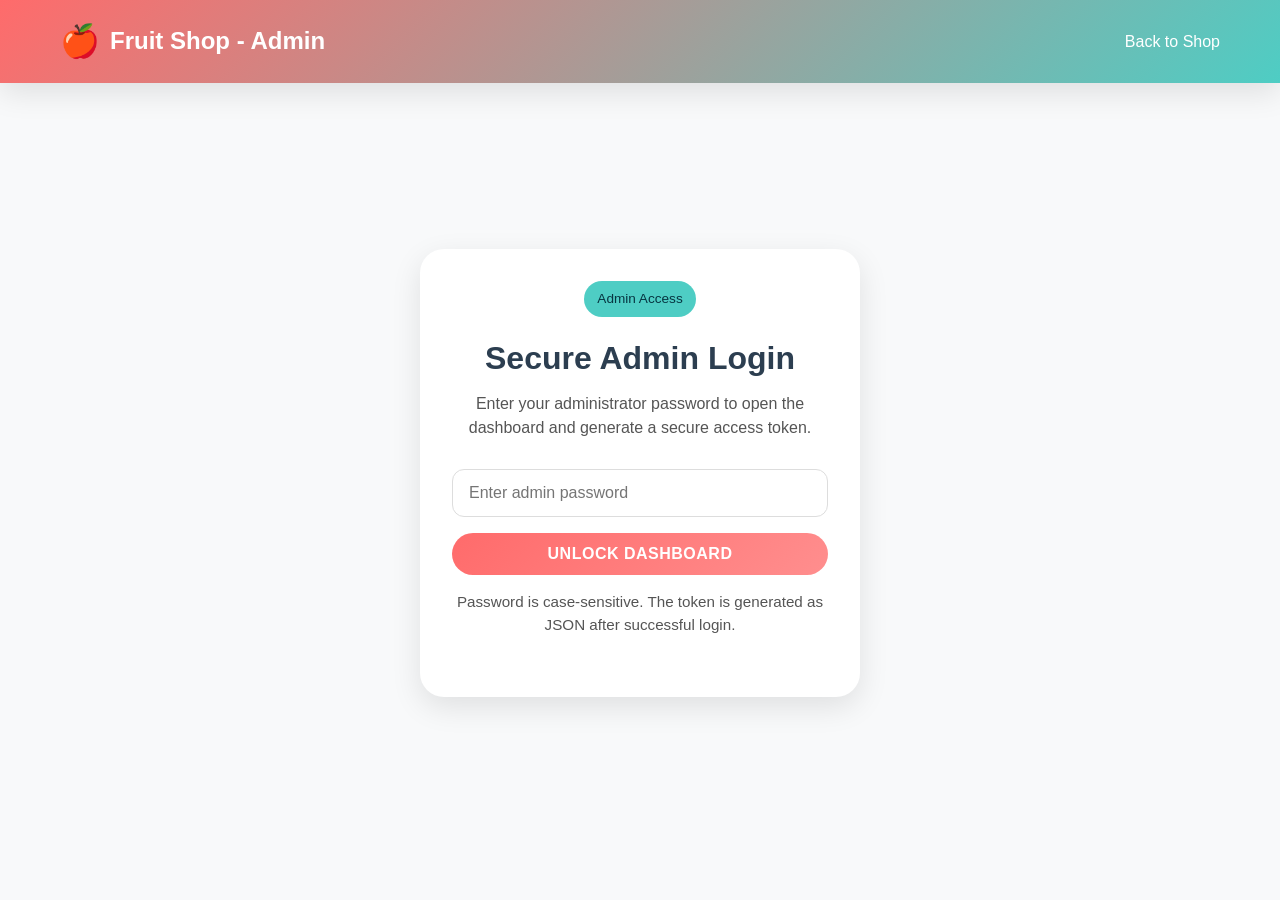
<file: admin.html>
<!DOCTYPE html>
<html lang="en">
<head>
    <meta charset="UTF-8">
    <meta name="viewport" content="width=device-width, initial-scale=1.0">
    <title>Fruit Shop - Admin Login</title>
    <link rel="stylesheet" href="styles.css">
    <style>
        .admin-container {
            max-width: 1200px;
            margin: 2rem auto;
            padding: 0 20px;
        }
        .admin-login-wrapper {
            min-height: calc(100vh - 120px);
            display: flex;
            align-items: center;
            justify-content: center;
            padding: 2rem 20px;
        }
        .admin-login-card {
            width: 100%;
            max-width: 440px;
            background: white;
            border-radius: 24px;
            padding: 2rem;
            box-shadow: var(--shadow);
            text-align: center;
        }
        .admin-login-card h2 {
            margin-bottom: 0.5rem;
            font-size: 2rem;
        }
        .admin-login-card p {
            color: #555;
            margin-bottom: 1.8rem;
            line-height: 1.5;
        }
        .login-field {
            width: 100%;
            padding: 14px 16px;
            border: 1px solid #ddd;
            border-radius: 12px;
            margin-bottom: 1rem;
            font-size: 1rem;
            transition: var(--transition);
        }
        .login-field:focus {
            border-color: var(--secondary-color);
            outline: none;
            box-shadow: 0 0 0 4px rgba(78, 205, 196, 0.15);
        }
        .login-helper {
            color: #777;
            margin-top: 1rem;
            font-size: 0.95rem;
        }
        .dashboard-header {
            display: flex;
            flex-wrap: wrap;
            justify-content: space-between;
            gap: 1rem;
            align-items: center;
            margin-bottom: 1.5rem;
        }
        .dashboard-header h2 {
            margin-bottom: 0.5rem;
        }
        .dashboard-actions {
            display: flex;
            flex-wrap: wrap;
            gap: 1rem;
            align-items: center;
        }
        .token-box {
            background: #f4f9ff;
            border: 1px solid #d0e8ff;
            color: #1b3d70;
            padding: 1rem 1.2rem;
            border-radius: 16px;
            font-family: 'Courier New', Courier, monospace;
            font-size: 0.92rem;
            max-width: 560px;
            overflow-x: auto;
            word-break: break-word;
        }
        .btn-secondary {
            background: #334e68;
            color: white;
            border: none;
            padding: 12px 24px;
            border-radius: 30px;
            cursor: pointer;
            font-weight: 700;
            transition: var(--transition);
        }
        .btn-secondary:hover {
            transform: translateY(-1px);
            opacity: 0.95;
        }
        .orders-table {
            width: 100%;
            border-collapse: collapse;
            background: white;
            border-radius: 12px;
            overflow: hidden;
            box-shadow: var(--shadow);
        }
        .orders-table th, .orders-table td {
            padding: 1rem;
            text-align: left;
            border-bottom: 1px solid var(--light-color);
        }
        .orders-table th {
            background: var(--primary-color);
            color: white;
            font-weight: 600;
        }
        .order-status {
            display: inline-flex;
            align-items: center;
            gap: 0.4rem;
            padding: 0.35rem 0.95rem;
            border-radius: 999px;
            font-size: 0.85rem;
            font-weight: 700;
        }
        .status-paid { background: #4CAF50; color: white; }
        .status-pending { background: #FF9800; color: white; }
        .status-canceled { background: #d32f2f; color: white; }
        .order-details {
            cursor: pointer;
            color: var(--primary-color);
            text-decoration: underline;
            font-weight: 700;
        }
        .no-orders {
            text-align: center;
            padding: 3rem;
            color: #666;
        }
        .payment-modal {
            position: fixed;
            inset: 0;
            display: none;
            align-items: center;
            justify-content: center;
            background: rgba(0, 0, 0, 0.35);
            padding: 1rem;
            z-index: 120;
        }
        .payment-modal.active { display: flex; }
        .payment-content {
            width: 100%;
            max-width: 620px;
            background: white;
            border-radius: 20px;
            overflow: hidden;
            box-shadow: var(--shadow);
        }
        .payment-header {
            padding: 1.5rem 1.8rem;
            border-bottom: 1px solid #eee;
            display: flex;
            justify-content: space-between;
            align-items: center;
        }
        .payment-options {
            padding: 1.5rem 1.8rem;
        }
        .payment-options ul { padding-left: 1.2rem; }
        .close-btn {
            background: transparent;
            border: none;
            font-size: 1.8rem;
            cursor: pointer;
            color: #333;
        }
        .hidden { display: none !important; }
    </style>
</head>
<body>
    <nav class="navbar">
        <div class="container">
            <div class="logo">
                <span class="logo-icon">🍎</span>
                <h1>Fruit Shop - Admin</h1>
            </div>
            <ul class="nav-links">
                <li><a href="index.html">Back to Shop</a></li>
            </ul>
        </div>
    </nav>

    <main>
        <section class="admin-login-wrapper" id="loginSection">
            <div class="admin-login-card">
                <span class="badge" style="display:inline-block;margin-bottom:1rem;padding:0.45rem 0.85rem;background:#4ecdc4;color:#073642;border-radius:999px;font-size:0.85rem;">Admin Access</span>
                <h2>Secure Admin Login</h2>
                <p>Enter your administrator password to open the dashboard and generate a secure access token.</p>
                <form onsubmit="handleLogin(event)">
                    <input type="password" id="adminPassword" class="login-field" placeholder="Enter admin password" required>
                    <button type="submit" class="btn btn-primary" style="width:100%;">Unlock Dashboard</button>
                </form>
                <p class="login-helper">Password is case-sensitive. The token is generated as JSON after successful login.</p>
            </div>
        </section>

        <section class="admin-container hidden" id="adminDashboard">
            <div class="dashboard-header">
                <div>
                    <h2>Order Management Dashboard</h2>
                    <p>Secure admin access with JSON token verification and order details.</p>
                </div>
                <div class="dashboard-actions">
                    <div class="token-box" id="tokenBox">Token not generated</div>
                    <button class="btn-secondary" onclick="logoutAdmin()">Logout</button>
                </div>
            </div>

            <table class="orders-table" id="ordersTable">
                <thead>
                    <tr>
                        <th>Order ID</th>
                        <th>Date</th>
                        <th>Items</th>
                        <th>Total</th>
                        <th>Payment</th>
                        <th>Status</th>
                        <th>Actions</th>
                    </tr>
                </thead>
                <tbody id="ordersBody">
                    <tr>
                        <td colspan="7" class="no-orders">Loading orders...</td>
                    </tr>
                </tbody>
            </table>
        </section>
    </main>

    <div class="payment-modal" id="orderDetailsModal">
        <div class="payment-content">
            <div class="payment-header">
                <h3>Order Details</h3>
                <button class="close-btn" onclick="closeOrderDetails()">&times;</button>
            </div>
            <div id="orderDetailsContent" class="payment-options"></div>
        </div>
    </div>

    <script>
        const ADMIN_PASSWORD = 'Secret123!';
        const TOKEN_STORAGE_KEY = 'nilaAdminToken';

        function createAuthToken() {
            const payload = {
                user: 'admin',
                issuedAt: new Date().toISOString(),
                expiresAt: new Date(Date.now() + 60 * 60 * 1000).toISOString(),
                sessionId: Math.random().toString(36).slice(2) + Math.random().toString(36).slice(2)
            };
            return JSON.stringify(payload, null, 2);
        }

        function handleLogin(event) {
            event.preventDefault();
            const password = document.getElementById('adminPassword').value.trim();
            if (password === ADMIN_PASSWORD) {
                const token = createAuthToken();
                sessionStorage.setItem(TOKEN_STORAGE_KEY, token);
                showDashboard(token);
            } else {
                alert('Incorrect password. Please try again.');
            }
        }

        function showDashboard(token) {
            document.getElementById('loginSection').classList.add('hidden');
            document.getElementById('adminDashboard').classList.remove('hidden');
            document.getElementById('tokenBox').textContent = token;
            loadOrders();
        }

        function logoutAdmin() {
            sessionStorage.removeItem(TOKEN_STORAGE_KEY);
            document.getElementById('loginSection').classList.remove('hidden');
            document.getElementById('adminDashboard').classList.add('hidden');
            document.getElementById('adminPassword').value = '';
            document.getElementById('tokenBox').textContent = 'Token not generated';
        }

        function checkExistingSession() {
            const token = sessionStorage.getItem(TOKEN_STORAGE_KEY);
            if (token) {
                showDashboard(token);
            }
        }

        function loadOrders() {
            const orders = JSON.parse(localStorage.getItem('nilaFruitOrders') || '[]');
            const ordersBody = document.getElementById('ordersBody');

            if (orders.length === 0) {
                ordersBody.innerHTML = '<tr><td colspan="7" class="no-orders">No orders found</td></tr>';
                return;
            }

            ordersBody.innerHTML = orders.map(order => `
                <tr>
                    <td>${order.id}</td>
                    <td>${new Date(order.date).toLocaleDateString()}</td>
                    <td>${order.items?.length || 0} items</td>
                    <td>₹${Number(order.total || 0).toFixed(2)}</td>
                    <td>${order.paymentMethod || 'N/A'}</td>
                    <td><span class="order-status status-${(order.status || 'pending').toLowerCase()}">${order.status || 'Pending'}</span></td>
                    <td><span class="order-details" onclick="showOrderDetails('${order.id}')">View Details</span></td>
                </tr>
            `).join('');
        }

        function showOrderDetails(orderId) {
            const orders = JSON.parse(localStorage.getItem('nilaFruitOrders') || '[]');
            const order = orders.find(o => `${o.id}` === `${orderId}`);
            if (!order) return;

            const detailsContent = document.getElementById('orderDetailsContent');
            detailsContent.innerHTML = `
                <div style="margin-bottom: 1rem;">
                    <strong>Order ID:</strong> ${order.id}<br>
                    <strong>Date:</strong> ${new Date(order.date).toLocaleString()}<br>
                    <strong>Payment Method:</strong> ${order.paymentMethod || 'N/A'}<br>
                    <strong>Status:</strong> ${order.status || 'Pending'}<br>
                    <strong>Total:</strong> ₹${Number(order.total || 0).toFixed(2)}
                </div>
                <div>
                    <strong>Items:</strong>
                    <ul style="margin-top: 0.5rem; padding-left:1.2rem;">
                        ${order.items?.map(item => `<li>${item.name} (x${item.quantity}) - ₹${Number(item.price * item.quantity).toFixed(2)}</li>`).join('') || '<li>No item details available</li>'}
                    </ul>
                </div>
            `;
            document.getElementById('orderDetailsModal').classList.add('active');
        }

        function closeOrderDetails() {
            document.getElementById('orderDetailsModal').classList.remove('active');
        }

        document.addEventListener('DOMContentLoaded', checkExistingSession);
    </script>
</body>
</html>
</file>
<file: styles.css>
* {
    margin: 0;
    padding: 0;
    box-sizing: border-box;
}

:root {
    --primary-color: #FF6B6B;
    --secondary-color: #4ECDC4;
    --accent-color: #FFE66D;
    --dark-color: #2C3E50;
    --light-color: #ECF0F1;
    --shadow: 0 10px 30px rgba(0, 0, 0, 0.1);
    --transition: all 0.3s ease;
}

html {
    scroll-behavior: smooth;
}

body {
    font-family: 'Segoe UI', Tahoma, Geneva, Verdana, sans-serif;
    color: var(--dark-color);
    background-color: #f8f9fa;
    line-height: 1.6;
}

.container {
    max-width: 1200px;
    margin: 0 auto;
    padding: 0 20px;
}

/* Navigation Bar */
.navbar {
    background: linear-gradient(135deg, var(--primary-color), var(--secondary-color));
    padding: 1rem 0;
    position: sticky;
    top: 0;
    z-index: 100;
    box-shadow: var(--shadow);
}

.navbar .container {
    display: flex;
    justify-content: space-between;
    align-items: center;
}

.logo {
    display: flex;
    align-items: center;
    gap: 10px;
    color: white;
}

.logo h1 {
    font-size: 1.5rem;
    font-weight: 700;
}

.logo-icon {
    font-size: 2rem;
}

.nav-links {
    display: flex;
    list-style: none;
    gap: 2rem;
    align-items: center;
}

.nav-links a {
    color: white;
    text-decoration: none;
    font-weight: 500;
    transition: var(--transition);
    position: relative;
}

.nav-links a:hover {
    opacity: 0.8;
    transform: translateY(-2px);
}

.nav-links a::after {
    content: '';
    position: absolute;
    bottom: -5px;
    left: 0;
    width: 0;
    height: 2px;
    background-color: white;
    transition: width 0.3s ease;
}

.nav-links .admin-link {
    background: rgba(255, 255, 255, 0.16);
    padding: 10px 18px;
    border-radius: 999px;
    font-weight: 700;
    transition: var(--transition);
}

.nav-links .admin-link:hover {
    background: rgba(255, 255, 255, 0.28);
}

.hidden {
    display: none !important;
}

.nav-links a:hover::after {
    width: 100%;
}

.cart-icon {
    background: rgba(255, 255, 255, 0.2);
    padding: 5px 10px;
    border-radius: 20px;
    cursor: pointer;
}

.cart-count {
    background: var(--accent-color);
    color: var(--dark-color);
    border-radius: 50%;
    padding: 0 5px;
    font-weight: bold;
}

.navbar-inner {
    display: flex;
    align-items: center;
    justify-content: space-between;
    gap: 1rem;
}

.nav-toggle {
    display: none;
    flex-direction: column;
    justify-content: space-between;
    width: 34px;
    height: 26px;
    background: transparent;
    border: none;
    cursor: pointer;
    padding: 0;
}

.nav-toggle .bar {
    width: 100%;
    height: 3px;
    border-radius: 999px;
    background: white;
    transition: transform 0.3s ease, opacity 0.3s ease;
}

.nav-links {
    display: flex;
    list-style: none;
    gap: 2rem;
    align-items: center;
}

.nav-links li {
    white-space: nowrap;
}

@media (max-width: 840px) {
    .nav-links {
        position: absolute;
        top: 100%;
        right: 0;
        left: 0;
        flex-direction: column;
        align-items: stretch;
        gap: 0;
        margin: 0;
        padding: 1rem 1.5rem 1.5rem;
        background: rgba(44, 62, 80, 0.96);
        transform: translateY(-25px);
        opacity: 0;
        pointer-events: none;
        transition: var(--transition);
    }

    .nav-links.active {
        transform: translateY(0);
        opacity: 1;
        pointer-events: auto;
    }

    .nav-links li {
        border-bottom: 1px solid rgba(255, 255, 255, 0.12);
        padding: 0.75rem 0;
    }

    .nav-links a {
        display: block;
        width: 100%;
    }

    .nav-toggle {
        display: flex;
    }
}

/* Hero Section */
.hero {
    background: linear-gradient(135deg, #667eea 0%, #764ba2 100%);
    color: white;
    padding: 100px 20px;
    text-align: center;
    position: relative;
    overflow: hidden;
    min-height: 500px;
    display: flex;
    align-items: center;
    justify-content: center;
}

.hero::before {
    content: '';
    position: absolute;
    top: 0;
    left: 0;
    right: 0;
    bottom: 0;
    background: radial-gradient(circle at 20% 50%, rgba(255, 255, 255, 0.1) 0%, transparent 50%);
    pointer-events: none;
}

.hero-content {
    position: relative;
    z-index: 2;
}

.hero-title {
    font-size: 3rem;
    margin-bottom: 1rem;
    font-weight: 700;
    text-shadow: 2px 2px 4px rgba(0, 0, 0, 0.2);
}

.hero-subtitle {
    font-size: 1.3rem;
    margin-bottom: 2rem;
    opacity: 0.9;
}

.hero-animation {
    position: absolute;
    width: 100%;
    height: 100%;
    top: 0;
    left: 0;
    pointer-events: none;
}

.floating-fruit {
    position: absolute;
    font-size: 4rem;
    opacity: 0.3;
    animation: float 6s ease-in-out infinite;
}

.floating-fruit:nth-child(1) {
    left: 10%;
    top: 20%;
    animation-delay: 0s;
}

.floating-fruit:nth-child(2) {
    right: 15%;
    top: 40%;
    animation-delay: 1s;
}

.floating-fruit:nth-child(3) {
    left: 50%;
    bottom: 10%;
    animation-delay: 2s;
}

/* Buttons */
.btn {
    padding: 12px 30px;
    border: none;
    border-radius: 25px;
    font-size: 1rem;
    font-weight: 600;
    cursor: pointer;
    transition: var(--transition);
    text-transform: uppercase;
    letter-spacing: 0.5px;
}

.btn-primary {
    background: linear-gradient(135deg, var(--primary-color), #FF8E8E);
    color: white;
}

.btn-primary:hover {
    transform: translateY(-3px);
    box-shadow: 0 15px 30px rgba(255, 107, 107, 0.3);
}

.btn-secondary {
    background: var(--secondary-color);
    color: white;
}

.btn-secondary:hover {
    background: #3dbbb5;
}

/* Section Title */
.section-title {
    text-align: center;
    font-size: 2.5rem;
    margin-bottom: 3rem;
    color: var(--dark-color);
    position: relative;
}

.section-title::after {
    content: '';
    display: block;
    width: 60px;
    height: 4px;
    background: linear-gradient(135deg, var(--primary-color), var(--secondary-color));
    margin: 1rem auto 0;
    border-radius: 2px;
}

/* Products Section */
.products {
    padding: 80px 20px;
    background: linear-gradient(135deg, #f5f7fa 0%, #c3cfe2 100%);
}

.products-grid {
    display: grid;
    grid-template-columns: repeat(auto-fit, minmax(280px, 1fr));
    gap: 2rem;
}

.product-card {
    background: white;
    border-radius: 15px;
    overflow: hidden;
    box-shadow: var(--shadow);
}

.product-image {
    width: 100%;
    height: 200px;
    background: linear-gradient(135deg, var(--accent-color), var(--secondary-color));
    display: flex;
    align-items: center;
    justify-content: center;
    overflow: hidden;
    position: relative;
}

.product-image img {
    width: 100%;
    height: 100%;
    object-fit: cover;
    display: block;
}

.product-image::after {
    content: '';
    position: absolute;
    top: 0;
    left: 0;
    right: 0;
    bottom: 0;
    background: radial-gradient(circle, rgba(255, 255, 255, 0.1) 0%, transparent 70%);
}

.product-info {
    padding: 1.5rem;
}

.product-name {
    font-size: 1.3rem;
    font-weight: 700;
    margin-bottom: 0.5rem;
    color: var(--dark-color);
}

.product-description {
    color: #7f8c8d;
    margin-bottom: 1rem;
    font-size: 0.9rem;
}

.product-footer {
    display: flex;
    justify-content: space-between;
    align-items: center;
    margin-top: 1rem;
}

.product-price {
    font-size: 1.5rem;
    font-weight: 700;
    color: var(--primary-color);
}

.add-to-cart {
    background: var(--secondary-color);
    color: white;
    border: none;
    padding: 8px 16px;
    border-radius: 20px;
    cursor: pointer;
    transition: var(--transition);
    font-weight: 600;
}

.add-to-cart:hover {
    background: #3dbbb5;
}

/* About Section */
.about {
    padding: 80px 20px;
    background: white;
}

.about-content {
    display: grid;
    grid-template-columns: 1fr 1fr;
    gap: 4rem;
    align-items: center;
}

.about-text p {
    margin-bottom: 1rem;
    color: #555;
    line-height: 1.8;
}

.features {
    list-style: none;
    margin-top: 2rem;
}

.features li {
    padding: 0.8rem 0;
    font-weight: 500;
    color: var(--dark-color);
}

.about-image {
    text-align: center;
}

.large-emoji {
    font-size: 10rem;
}

/* Contact Section */
.contact {
    padding: 80px 20px;
    background: linear-gradient(135deg, #667eea 0%, #764ba2 100%);
    color: white;
}

.contact-form {
    max-width: 600px;
    margin: 0 auto;
    display: flex;
    flex-direction: column;
    gap: 1.5rem;
}

.contact-form input,
.contact-form textarea {
    padding: 15px;
    border: none;
    border-radius: 10px;
    font-family: inherit;
    font-size: 1rem;
    transition: var(--transition);
}

.contact-form input:focus,
.contact-form textarea:focus {
    outline: none;
    box-shadow: 0 0 0 3px rgba(255, 255, 255, 0.3);
    transform: translateY(-2px);
}

.contact-info-card {
    background: rgba(255, 255, 255, 0.14);
    border: 1px solid rgba(255, 255, 255, 0.28);
    padding: 1.8rem;
    border-radius: 18px;
    margin-bottom: 2rem;
    box-shadow: 0 20px 50px rgba(0, 0, 0, 0.08);
}

.contact-info-card p {
    margin-bottom: 1rem;
    line-height: 1.7;
    color: #f3f5ff;
}

.contact-info-card ul {
    list-style: none;
    padding: 0;
    margin: 0;
    display: grid;
    gap: 0.5rem;
}

.contact-info-card li {
    font-weight: 600;
    color: #ffffff;
}

.checkout-fields {
    display: grid;
    gap: 0.9rem;
    margin-bottom: 1rem;
}

.checkout-field {
    width: 100%;
    padding: 14px 16px;
    border: 1px solid #ddd;
    border-radius: 12px;
    font-size: 1rem;
    transition: var(--transition);
}

.checkout-field:focus {
    border-color: var(--secondary-color);
    outline: none;
    box-shadow: 0 0 0 4px rgba(78, 205, 196, 0.15);
}

/* Shopping Cart Modal */
.cart-modal {
    position: fixed;
    top: 0;
    left: 0;
    width: 100%;
    height: 100%;
    background: rgba(0, 0, 0, 0.6);
    display: none;
    justify-content: flex-end;
    z-index: 1000;
}

.cart-modal.active {
    display: flex;
}

.cart-content {
    background: white;
    width: 100%;
    max-width: 400px;
    height: 100%;
    display: flex;
    flex-direction: column;
}

.cart-header {
    display: flex;
    justify-content: space-between;
    align-items: center;
    padding: 2rem;
    border-bottom: 2px solid var(--light-color);
}

.close-btn {
    background: none;
    border: none;
    font-size: 1.5rem;
    cursor: pointer;
    transition: var(--transition);
}

.close-btn:hover {
    color: var(--primary-color);
}

.cart-items {
    flex: 1;
    overflow-y: auto;
    padding: 1.5rem;
}

.empty-cart {
    text-align: center;
    color: #999;
    margin-top: 2rem;
}

.cart-item {
    display: flex;
    justify-content: space-between;
    align-items: center;
    padding: 1rem;
    border-bottom: 1px solid var(--light-color);
}

.cart-item-info {
    flex: 1;
}

.cart-item-name {
    font-weight: 600;
    color: var(--dark-color);
}

.cart-item-price {
    color: var(--primary-color);
    font-weight: 600;
    margin-top: 0.3rem;
}

.cart-item-total {
    color: #555;
    margin-top: 0.2rem;
    font-size: 0.9rem;
}

.quantity-controls {
    display: flex;
    align-items: center;
    gap: 0.5rem;
    margin-top: 0.5rem;
}

.qty-btn {
    background: var(--secondary-color);
    color: white;
    border: none;
    width: 30px;
    height: 30px;
    border-radius: 5px;
    cursor: pointer;
    font-weight: 700;
    transition: var(--transition);
}

.qty-btn:hover {
    background: #3dbbb5;
}

.qty-display {
    background: var(--light-color);
    padding: 0.2rem 0.6rem;
    border-radius: 3px;
    min-width: 30px;
    text-align: center;
}

.cart-item-remove {
    background: #ff6b6b;
    color: white;
    border: none;
    padding: 5px 10px;
    border-radius: 5px;
    cursor: pointer;
    transition: var(--transition);
    font-size: 0.8rem;
}

.cart-item-remove {
    background: #ff6b6b;
    color: white;
    border: none;
    padding: 5px 10px;
    border-radius: 5px;
    cursor: pointer;
    transition: var(--transition);
}

.cart-item-remove:hover {
    background: #ff5252;
}

.cart-footer {
    padding: 1.5rem;
    border-top: 2px solid var(--light-color);
    max-height: 400px;
    overflow-y: auto;
}

.cart-total {
    display: flex;
    justify-content: space-between;
    margin-bottom: 1rem;
    font-size: 1.2rem;
    font-weight: 700;
    padding-bottom: 1rem;
    border-bottom: 2px solid var(--light-color);
}

.order-summary {
    background: #f8fbff;
    border: 1px solid #dcebf6;
    padding: 1rem 1rem;
    border-radius: 12px;
    margin-bottom: 1rem;
    color: #1f3d60;
    font-size: 0.95rem;
}

.order-animation-overlay {
    position: fixed;
    inset: 0;
    display: flex;
    align-items: center;
    justify-content: center;
    background: rgba(12, 21, 41, 0.7);
    z-index: 1500;
    opacity: 0;
    pointer-events: none;
    transition: opacity 0.3s ease;
}

.order-animation-overlay.active {
    opacity: 1;
    pointer-events: all;
}

.order-animation-card {
    max-width: 380px;
    width: 100%;
    background: linear-gradient(180deg, #ffffff 0%, #e9f7ff 100%);
    border-radius: 24px;
    padding: 2rem 1.8rem;
    text-align: center;
    box-shadow: 0 30px 80px rgba(13, 38, 72, 0.25);
    animation: popIn 0.45s ease;
}

.order-animation-icon {
    font-size: 3rem;
    margin-bottom: 1rem;
    animation: bounceIn 0.6s ease;
}

.order-animation-card h3 {
    margin-bottom: 0.65rem;
    font-size: 1.45rem;
}

.order-animation-card p {
    color: #3b4b66;
    line-height: 1.5;
}

@keyframes popIn {
    from { transform: translateY(30px) scale(0.96); opacity: 0; }
    to { transform: translateY(0) scale(1); opacity: 1; }
}

@keyframes bounceIn {
    0% { transform: translateY(-10px) scale(0.9); opacity: 0; }
    60% { transform: translateY(5px) scale(1.05); opacity: 1; }
    100% { transform: translateY(0) scale(1); }
}

/* Payment Modal */
.payment-modal {
    position: fixed;
    top: 0;
    left: 0;
    width: 100%;
    height: 100%;
    background: rgba(0, 0, 0, 0.6);
    display: none;
    justify-content: center;
    align-items: center;
    z-index: 1000;
}

.payment-modal.active {
    display: flex;
}

.payment-content {
    background: white;
    width: 90%;
    max-width: 400px;
    border-radius: 15px;
    overflow: hidden;
    box-shadow: 0 20px 40px rgba(0, 0, 0, 0.2);
}

.payment-header {
    display: flex;
    justify-content: space-between;
    align-items: center;
    padding: 2rem;
    border-bottom: 2px solid var(--light-color);
}

.payment-footer {
    padding: 2rem;
    border-top: 2px solid var(--light-color);
    display: flex;
    justify-content: space-between;
    gap: 1rem;
}

.payment-options {
    padding: 0;
    display: flex;
    flex-direction: column;
    gap: 0.8rem;
}

.payment-option {
    display: flex;
    align-items: center;
    gap: 0.8rem;
    padding: 0.8rem;
    border: 2px solid var(--light-color);
    border-radius: 8px;
    background: white;
    cursor: pointer;
    transition: var(--transition);
    font-size: 0.95rem;
    font-weight: 500;
    width: 100%;
}

.payment-option:hover {
    border-color: var(--primary-color);
    background: #f8f9fa;
}

.payment-option.selected {
    border-color: var(--primary-color);
    background: #ffeaea;
}

.payment-icon {
    font-size: 1.3rem;
}

/* Responsive Design */
@media (max-width: 1024px) {
    .container {
        padding: 0 18px;
    }

    .hero {
        padding: 80px 20px;
        min-height: 450px;
    }

    .section-title {
        font-size: 2.25rem;
        margin-bottom: 2rem;
    }
}

@media (max-width: 840px) {
    .hero {
        padding: 70px 18px;
        min-height: 420px;
    }

    .hero-title {
        font-size: 2.4rem;
        line-height: 1.1;
    }

    .hero-subtitle {
        font-size: 1.05rem;
        margin-bottom: 1.5rem;
    }

    .section-title {
        font-size: 2rem;
        margin-bottom: 1.8rem;
    }

    .products {
        padding: 60px 16px;
    }

    .about,
    .contact {
        padding: 60px 16px;
    }

    .contact-form,
    .contact-info-card {
        width: 100%;
    }
}

@media (max-width: 768px) {
    .navbar .container {
        flex-wrap: wrap;
    }

    .hero-title {
        font-size: 2rem;
    }

    .nav-links {
        gap: 1rem;
    }

    .about-content {
        grid-template-columns: 1fr;
    }

    .large-emoji {
        font-size: 6rem;
    }

    .cart-content {
        max-width: 100%;
    }

    .products-grid {
        grid-template-columns: repeat(auto-fit, minmax(220px, 1fr));
        gap: 1rem;
    }
}

@media (max-width: 540px) {
    .hero {
        padding: 60px 14px;
        min-height: 360px;
    }

    .hero-title {
        font-size: 1.75rem;
    }

    .hero-subtitle {
        font-size: 1rem;
    }

    .btn {
        width: 100%;
        padding: 14px 18px;
    }

    .product-image {
        height: 180px;
    }

    .product-footer {
        flex-direction: column;
        align-items: stretch;
        gap: 0.8rem;
    }

    .about-content {
        gap: 2rem;
    }

    .contact-form {
        gap: 1rem;
    }

    .checkout-fields {
        gap: 0.8rem;
    }

    .nav-links {
        padding: 0.8rem 1rem 1rem;
    }

    .nav-links li {
        padding: 0.75rem 0;
    }
}
</file>
